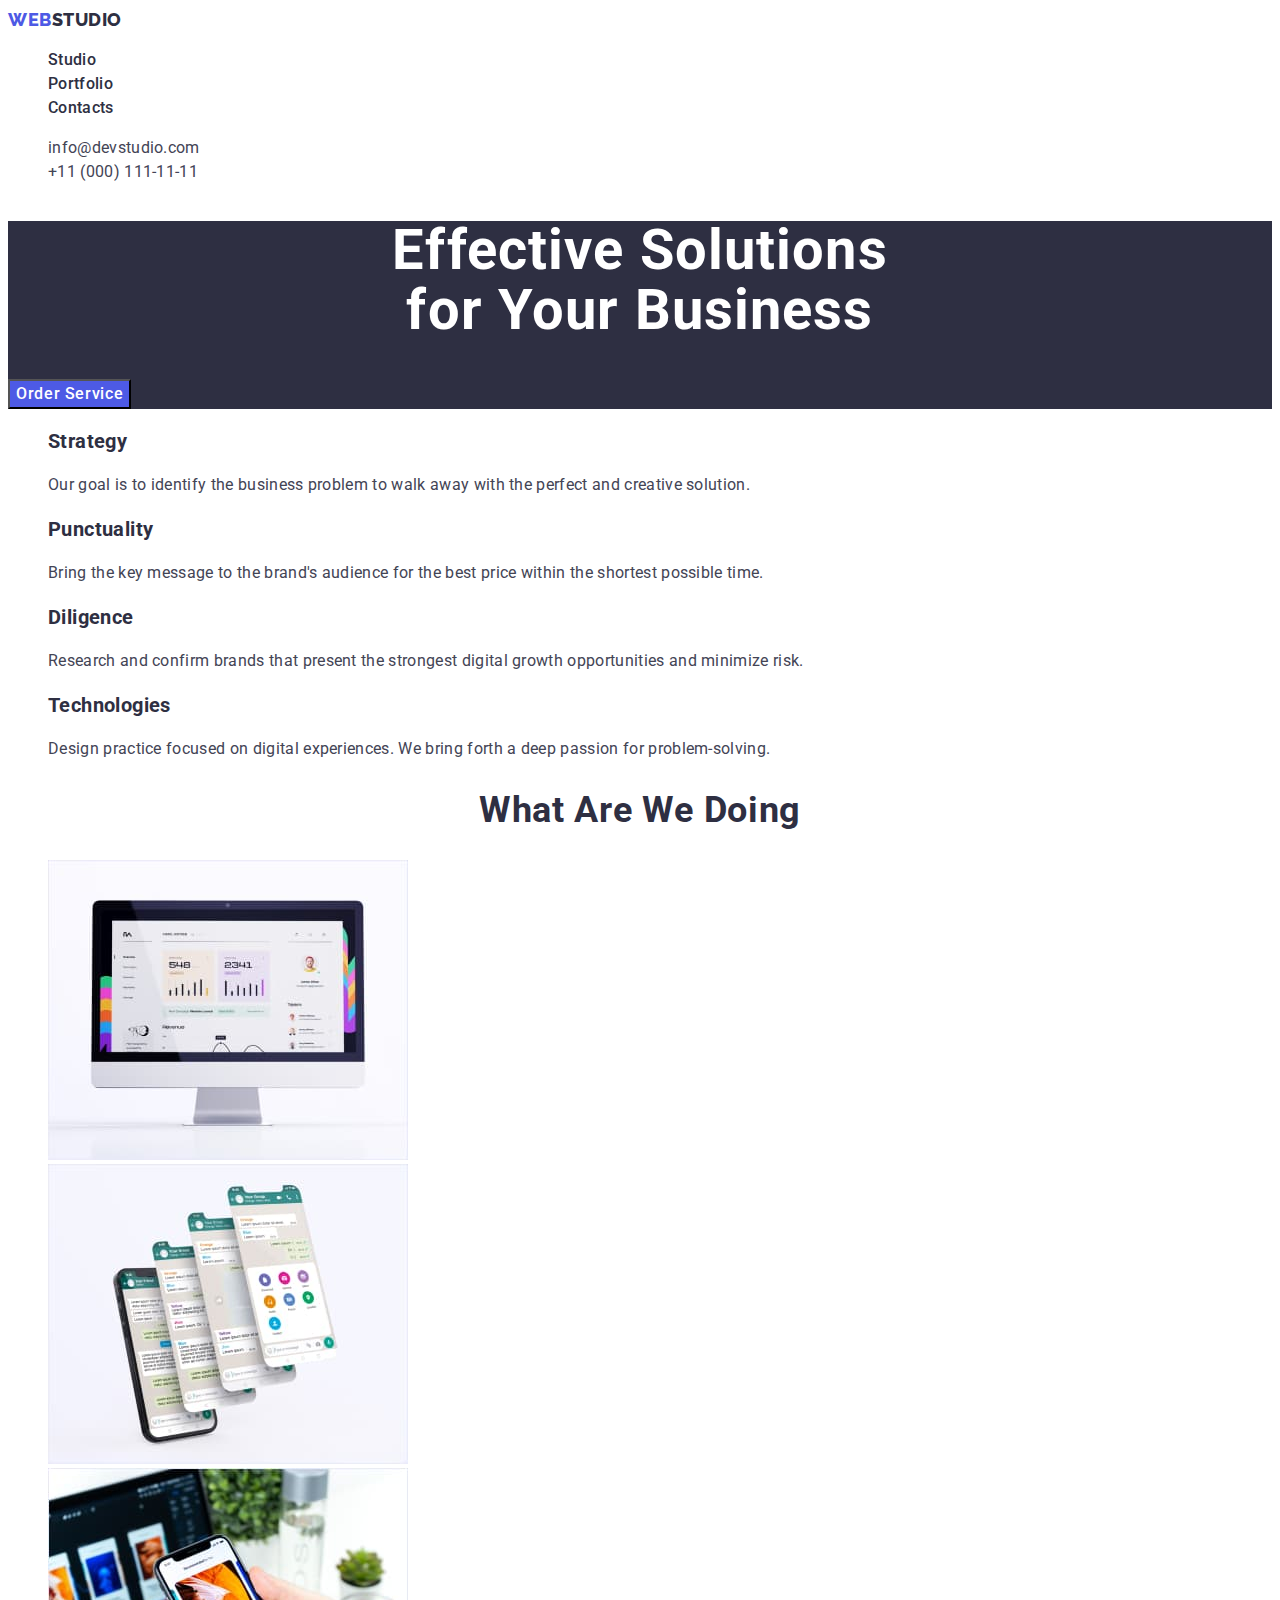
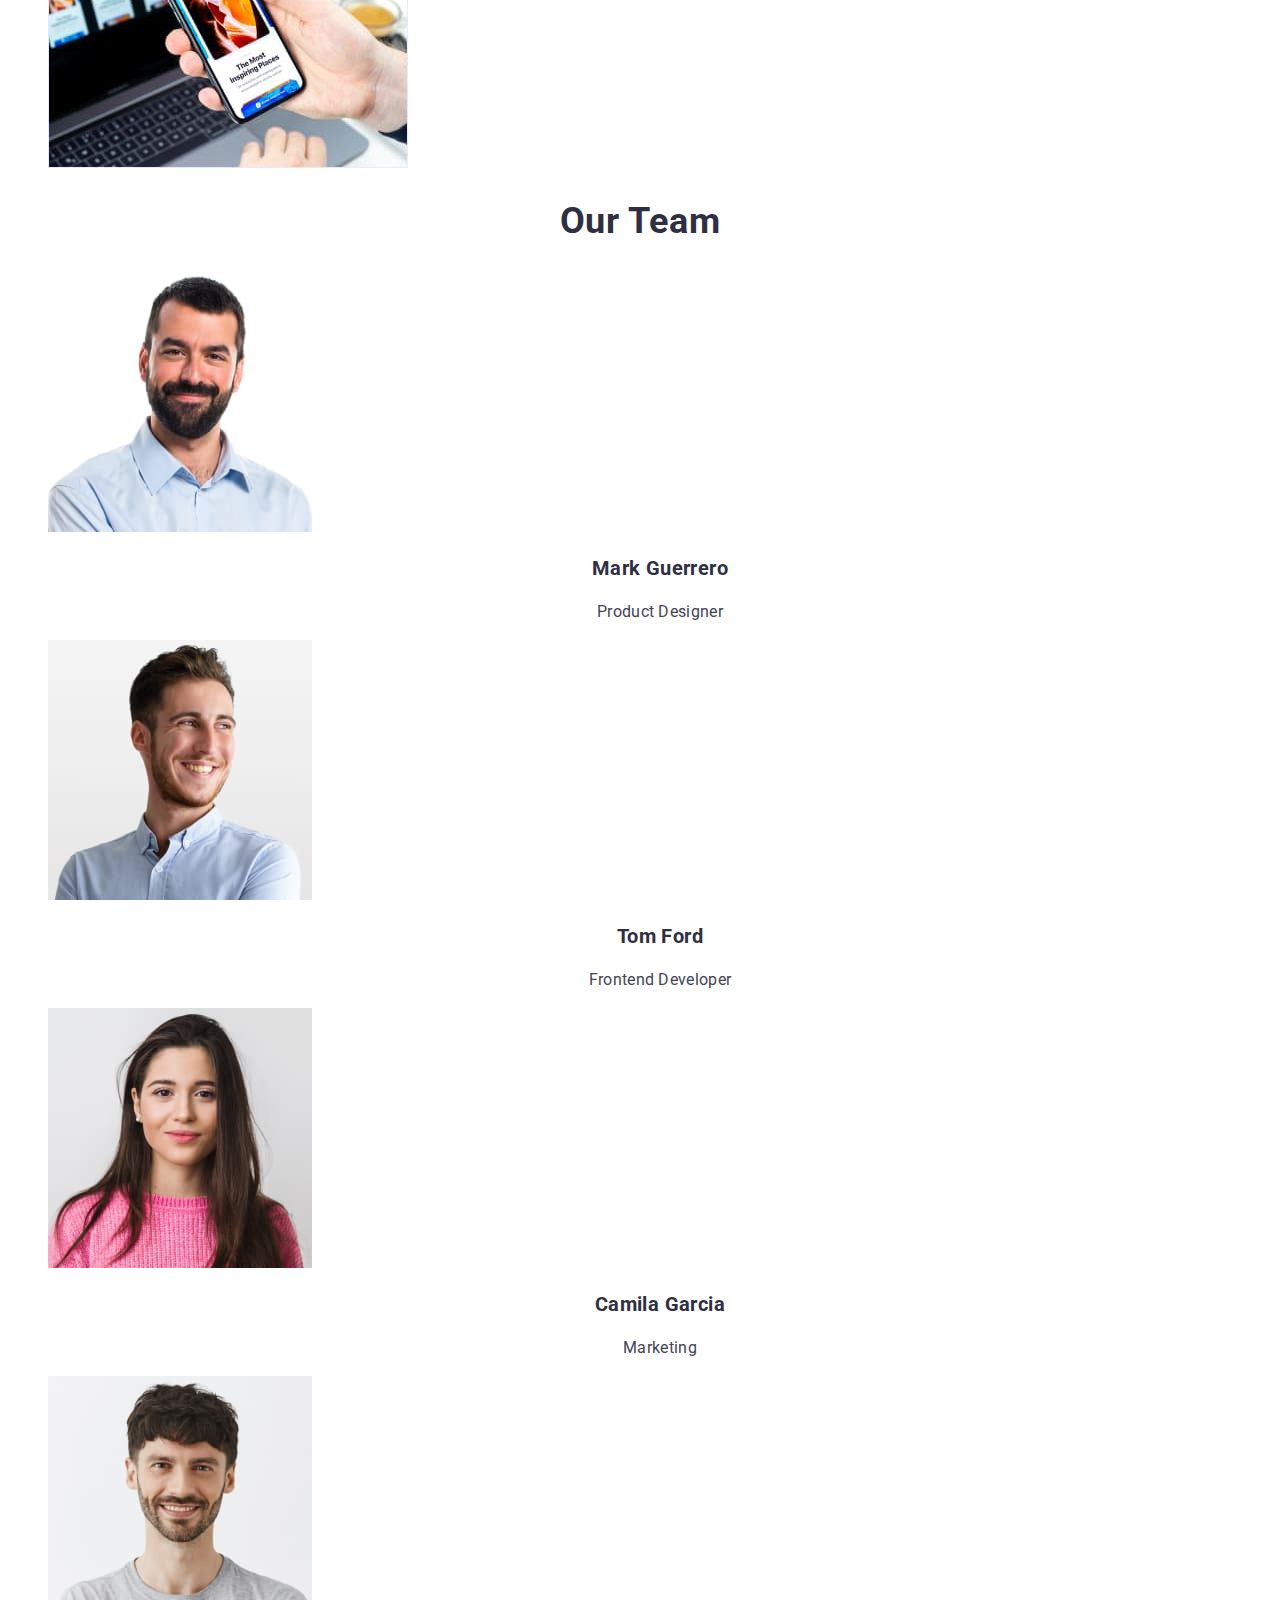
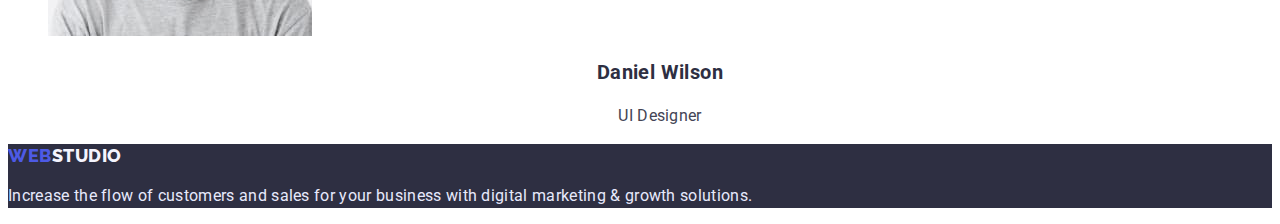
<file: index.html>
<!DOCTYPE html>
<html lang="en">
<head>
    <meta charset="UTF-8">
    <meta http-equiv="X-UA-Compatible" content="IE=edge">
    <meta name="viewport" content="width=device-width, initial-scale=1.0">
    <title>Webstudio</title>
    <link rel="preconnect" href="https://fonts.googleapis.com"><link rel="preconnect" href="https://fonts.gstatic.com" crossorigin>
    <link href="https://fonts.googleapis.com/css2?family=Raleway:wght@800&family=Roboto:wght@400;500;700;900&display=swap" rel="stylesheet">
    <link href="css/styles.css" rel="stylesheet"/>
</head>
<body>
    <header class="header">
        <nav class="header-navigation">
        <a href="./index.html" class="logo link logotype"><span class="logo-web logotype">Web</span>Studio</a>
            <ul class="header-list list">
                <li class="header-item"><a href="./index.html" class="header-link link">Studio</a></li>
                <li class="header-item"><a href="./portfolio.html"class="header-link link">Portfolio</a></li>
                <li class="header-item"><a href=""class="header-link link">Contacts</a></li>
            </ul>
        </nav>
        <address class="address">
<ul class="address-list list">
    <li class="address-item-mail"><a href="mailto:info@devstudio.com" class="header-mail link">info@devstudio.com</a></li>
    <li class="address-item-tel"><a href="tel:+110001111111" class="header-tel link">+11 (000) 111-11-11</a></li>
</ul>
        </address>
        </header>
        <main>
        <section class="hero">
            <h1 class="hero-title">Effective Solutions <br/> for Your Business</h1>
            <button type="button" class="hero-btn" >Order Service</button>
        </section>
        <section class="feature">
            <h2 class="visually-hidden">Our Features</h2>
            <ul class="feature-list list">
                <li class="feature-item">
                    <h3 class="feature-item-title">Strategy</h3>
                    <p class="feature-item-text">Our goal is to identify the business problem to walk away with the perfect and creative solution.</p>
                </li>
                <li class="feature-item">
                    <h3 class="feature-item-title">Punctuality</h3>
                    <p class="feature-item-text">Bring the key message to the brand's audience for the best price within the shortest possible time.</p>
                </li>
                <li class="feature-item">
                    <h3 class="feature-item-title">Diligence</h3>
                    <p class="feature-item-text">Research and confirm brands that present the strongest digital growth opportunities and minimize risk.</p>
                </li>
                <li class="feature-item">
                    <h3 class="feature-item-title">Technologies</h3>
                    <p class="feature-item-text">Design practice focused on digital experiences. We bring forth a deep passion for problem-solving.</p>
                </li>
            </ul>
        </section>
        <section class="gallery">
            <h2 class="gallery-title">What are we doing</h2>
            <ul class="gallery-list list">
                <li class="gallery-item"><img src="./images/img11.jpg" alt="Monitor" width="360"></li>
                <li class="gallery-item"><img src="./images/img12.jpg" alt="Mobile display" width="360"></li>
                <li class="gallery-item"><img src="./images/img13.jpg" alt="Laptop and smartphone" width="360"></li>
            </ul>
        </section>
        <section class="team">
            <h2 class="team-title">Our Team</h2>
            <ul class="team-list list">
                <li class="team-item"><img src="./images/card1.jpg" alt="Mark Guerrero" width="264">
                    <h3 class="team-item-title">Mark Guerrero</h3>
                    <p class="team-item-text">Product Designer</p></li>
                <li class="team-item"><img src="./images/card2.jpg" alt="Tom Ford" width="264">
                    <h3 class="team-item-title">Tom Ford</h3>
                    <p class="team-item-text">Frontend Developer</p></li>
                <li class="team-item"><img src="./images/card3.jpg" alt="Camila Garcia" width="264">
                    <h3 class="team-item-title">Camila Garcia</h3>
                    <p class="team-item-text">Marketing</p></li>
                <li class="team-item"><img src="./images/card4.jpg" alt="Daniel Wilson" width="264">
                    <h3 class="team-item-title">Daniel Wilson</h3>
                    <p class="team-item-text">UI Designer</p></li>
            </ul>
        </section>
    </main>
    <footer class="footer">
        <a href="./index.html" class="logo link logotype" target="_blank"><span class="logo-web logotype">Web</span>Studio</a>
        <p class="footer-text">Increase the flow of customers and sales for your business with digital marketing & growth solutions.</p>
    </footer>
</body>
</html>
</file>
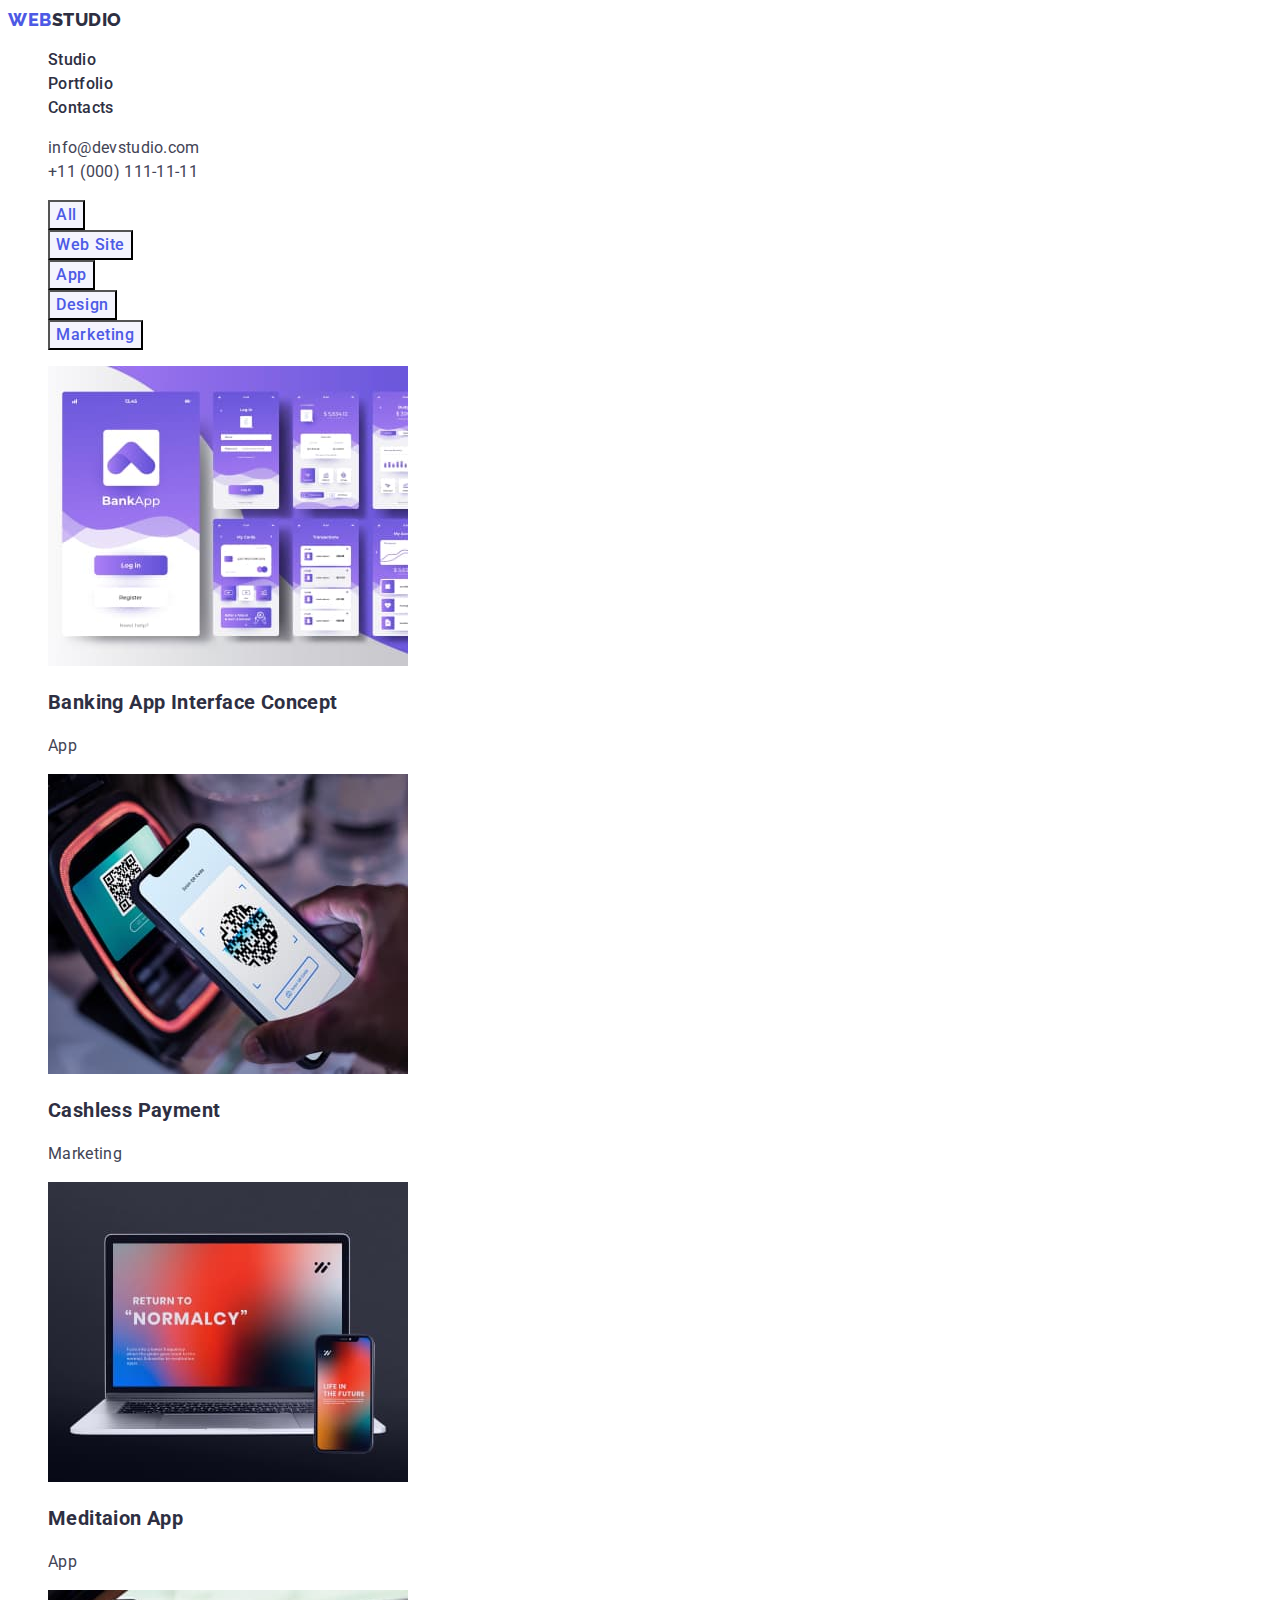
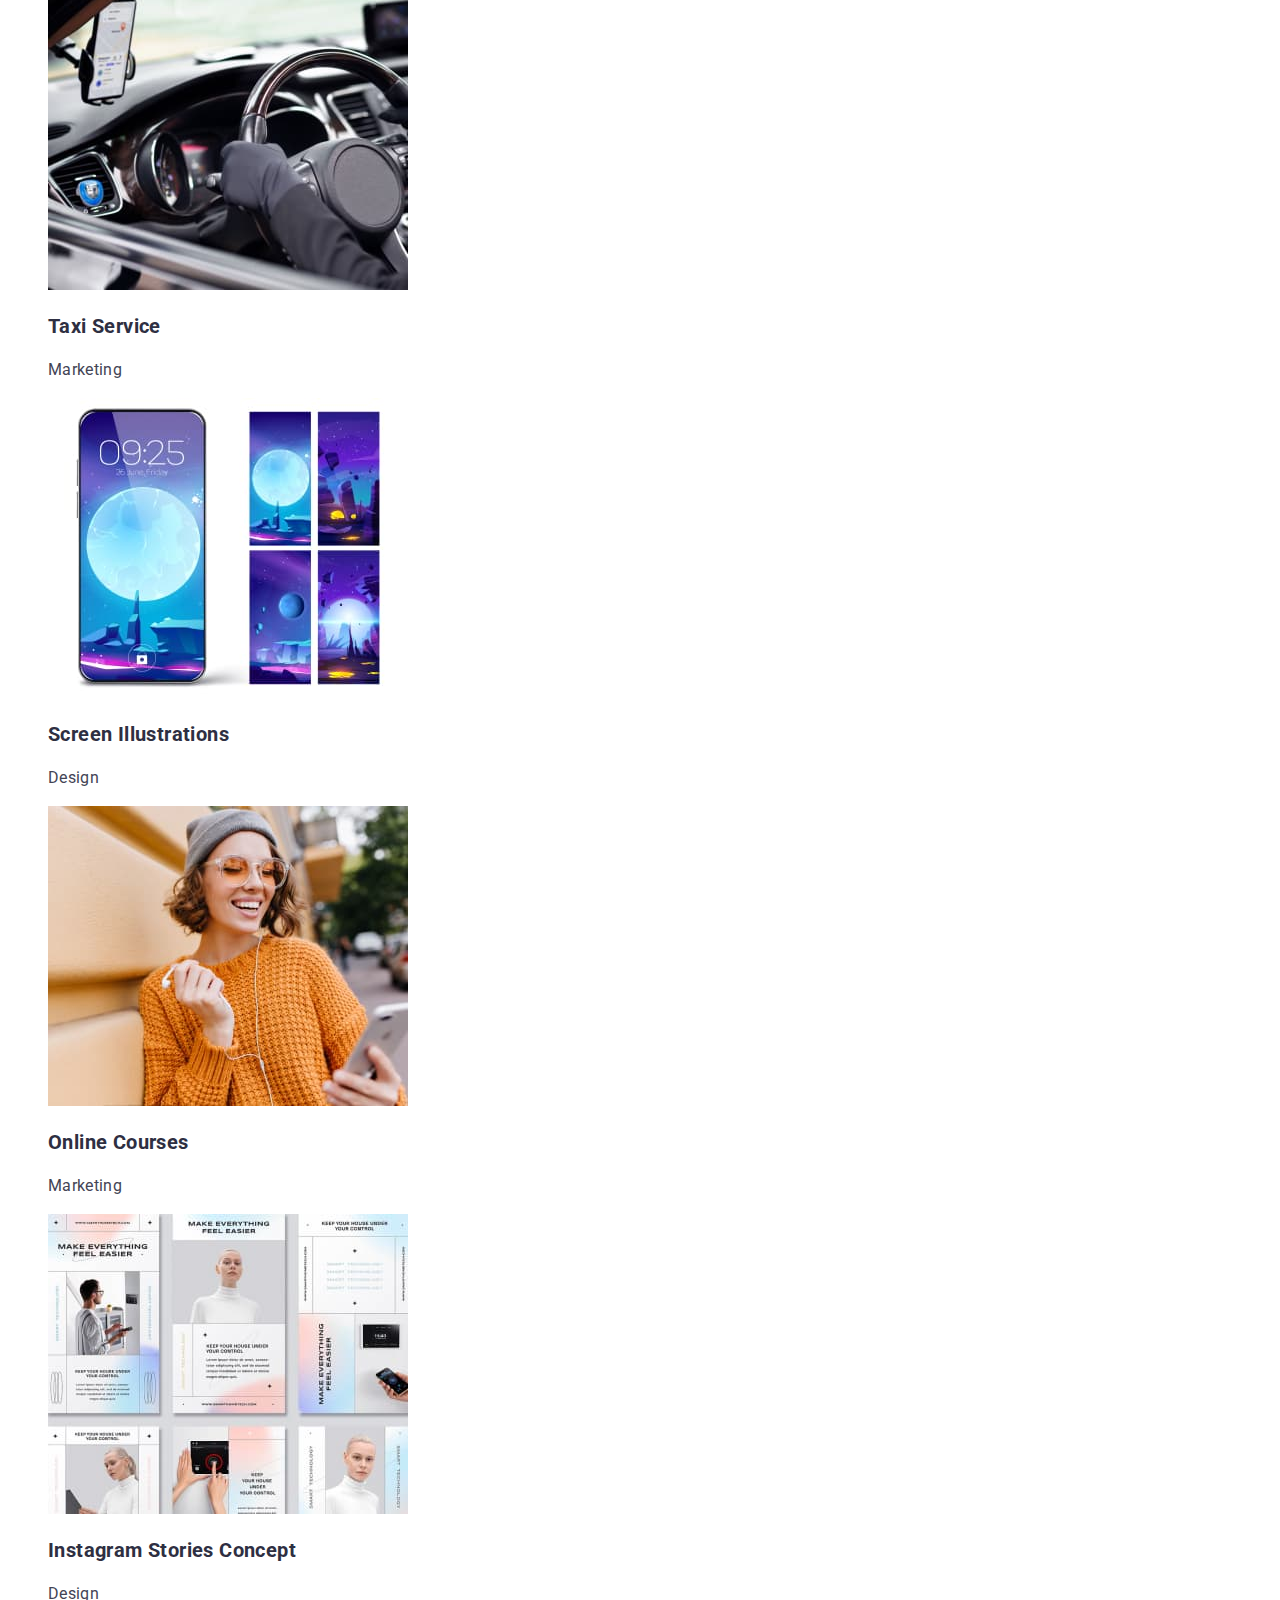
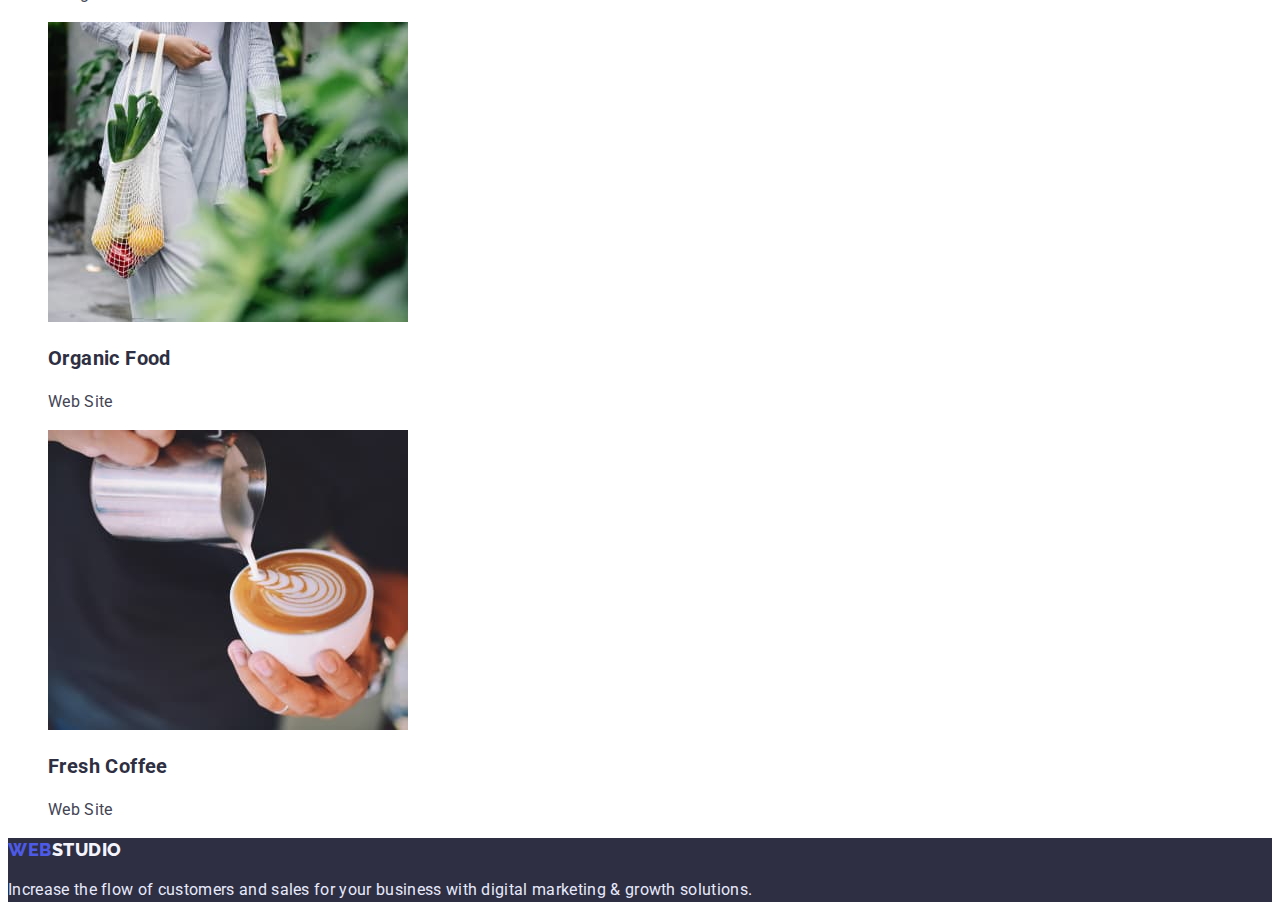
<file: portfolio.html>
<!DOCTYPE html>
<html lang="en">
<head>
    <meta charset="UTF-8">
    <meta http-equiv="X-UA-Compatible" content="IE=edge">
    <meta name="viewport" content="width=device-width, initial-scale=1.0">
    <title>Webstudio</title>
    <link rel="preconnect" href="https://fonts.googleapis.com"><link rel="preconnect" href="https://fonts.gstatic.com" crossorigin>
    <link href="https://fonts.googleapis.com/css2?family=Raleway:wght@800&family=Roboto:wght@400;500;700;900&display=swap" rel="stylesheet">
    <link href="css/styles.css" rel="stylesheet"/>
</head>
<body>
    <header class="header">
        <nav class="header-navigation">
        <a href="./index.html" class="logo link logotype"><span class="logo-web logotype">Web</span>Studio</a>
            <ul class="header-list list">
                <li class="header-item"><a href="./index.html" class="header-link link">Studio</a></li>
                <li class="header-item"><a href="./Portfolio.html" class="header-link link">Portfolio</a></li>
                <li class="header-item"><a href="" class="header-link link">Contacts</a></li>
            </ul>
        </nav>
        <address class="address">
<ul class="address-list list">
    <li class="address-item-mail"><a href="mailto:info@devstudio.com" class="header-mail link">info@devstudio.com</a></li>
    <li class="address-item-tel"><a href="tel:+110001111111" class="header-tel link">+11 (000) 111-11-11</a></li>
</ul>
        </address>
        </header>
        <main>
            <h1 class="visually-hidden">Portfolio</h1>
        <section class="portfolio">
            <ul class="portfolio-btn-list list">
                <li class="portfolio-btn-item"><button type="button">All</button></li>
                <li class="portfolio-btn-item"><button type="button">Web Site</button></li>
                <li class="portfolio-btn-item"><button type="button">App</button></li>
                <li class="portfolio-btn-item"><button type="button">Design</button></li>
                <li class="portfolio-btn-item"><button type="button">Marketing</button></li>
            </ul>
            <h2 class="portfolio-title visually-hidden">Photo gallery</h2>
            <ul class="portfolio-list list">
                <li class="portfolio-item"><img src="./images/img1.jpg" alt="Banking App Interface Concept" width="360">
                    <h3 class="portfolio-item-title">Banking App Interface Concept</h3>
                    <p class="portfolio-item-text">App</p></li>
                <li class="portfolio-item"><img src="./images/img2.jpg" alt="Cashless Payment" width="360">
                    <h3 class="portfolio-item-title">Cashless Payment</h3>
                    <p class="portfolio-item-text">Marketing</p></li>
                <li class="portfolio-item"><img src="./images/img3.jpg" alt="Meditaion App" width="360">
                    <h3 class="portfolio-item-title">Meditaion App</h3>
                    <p class="portfolio-item-text">App</p></li>
                <li class="portfolio-item"><img src="./images/img4.jpg" alt="Taxi Service" width="360">
                    <h3 class="portfolio-item-title">Taxi Service</h3>
                    <p class="portfolio-item-text">Marketing</p></li>
                <li class="portfolio-item"><img src="./images/img5.jpg" alt="Screen Illustrations" width="360">
                    <h3 class="portfolio-item-title">Screen Illustrations</h3>
                    <p class="portfolio-item-text">Design</p></li>
                <li class="portfolio-item"><img src="./images/img6.jpg" alt="Online Courses" width="360">
                    <h3 class="portfolio-item-title">Online Courses</h3>
                    <p class="portfolio-item-text">Marketing</p></li>
                <li class="portfolio-item"><img src="./images/img7.jpg" alt="Instagram Stories Concept" width="360">
                    <h3 class="portfolio-item-title">Instagram Stories Concept</h3>
                    <p class="portfolio-item-text">Design</p></li>
                <li class="portfolio-item"><img src="./images/img8.jpg" alt="Organic Food" width="360">
                    <h3 class="portfolio-item-title">Organic Food</h3>
                    <p class="portfolio-item-text">Web Site</p></li>
                <li class="portfolio-item"><img src="./images/img9.jpg" alt="Fresh Coffee" width="360">
                    <h3 class="portfolio-item-title">Fresh Coffee</h3>
                    <p class="portfolio-item-text">Web Site</p></li>
            </ul>
        </section>
    </main>
    <footer class="footer">
        <a href="./index.html" class="logo link logotype" target="_blank"><span class="logo-web logotype">Web</span>Studio</a>
        <p class="footer-text">Increase the flow of customers and sales for your business with digital marketing & growth solutions.</p>
    </footer>
</body>
</html>
</file>
<file: css/styles.css>
:root {
  --accent-color: #2E2F42;
  --primery-font: 'Roboto', sans-serif;
  --secondary-font: 'Raleway', sans-serif;
  --primery-color: #404BBF;
  --secondary-color: #434455;
}
body {
  font-family: var(--primery-font);
  font-size: 16px;
  font-weight: 500;
  font-color: #434455;
  background-color: #FFFFFF;
}
.list {
  list-style: none;
}
.link {
  text-decoration: none;
}
.logotype {
  font-family: var(--secondary-font);
  font-weight: 800;
  font-size: 18px;
  line-height: 1.33;
  display: flex;
  align-items: center;
  letter-spacing: 0.03em;
  text-transform: uppercase;
}
.header {
}
.header-navigation {
}
.logo {
  color: var(--accent-color);
}
.logo-web {
  color: #4D5AE5;
}
.header-list {
}
.header-item a {
  line-height: 1.5;
  letter-spacing: 0.02em;
  color: var(--accent-color);
}
.header-item :hover,
.header-item :focus{
  color: var(--primery-color);
}
.header-link {
}
.address-item-mail a {
  font-style: normal;
  font-weight: 400;
  line-height: 1.5;
  letter-spacing: 0.02em;
  color: var(--secondary-color);
}
.address-item-mail :hover,
.address-item-mail :focus {
  color: var(--primery-color);
}
.address-item-tel a {  
  font-style: normal;
  font-weight: 400;
  line-height: 1.5;
  letter-spacing: 0.02em;
  color: var(--secondary-color);
}
.address-item-tel :hover,
.address-item-tel :focus {
  color: var(--primery-color);
}
.hero {
  background: var(--accent-color);
}
.hero-title {
  font-weight: 700;
  font-size: 56px;
  line-height: 1.07;
  text-align: center;
  letter-spacing: 0.02em;
  color: #FFFFFF;  
}
.hero-btn {
  font-family: inherit;
  font-weight: 500;
  font-size: 16px;
  line-height: 1.5;
  display: flex;
  align-items: center;
  letter-spacing: 0.04em;
  color: #FFFFFF;
  background: #4D5AE5;
  cursor: pointer;
}
.hero-btn:hover,
.hero-btn:focus { 
  background: var(--primery-color);
}
 
.visually-hidden { 
position:
absolute; 
width: 1px; 
height: 1px; 
margin:
-1px; 
padding: 0; 
overflow:
hidden; 
border: 0; 
clip: rect(0
0 0 0); 
}   
.portfolio {    
}
.portfolio-btn-list { 
}
.portfolio-btn-list :hover,
.portfolio-btn-list :focus {
}
.portfolio-btn-item button {
  font-family: inherit;
  font-weight: 500;
  font-size: 16px;
  text-decoration: none;
  line-height: 1.5;
  display: flex;
  align-items: center;
  text-align: center;
  letter-spacing: 0.04em; 
  color: #4D5AE5;  
  background: #F4F4FD;
}
.portfolio-btn-item :hover,
.portfolio-btn-item :focus {
  color: #FFFFFF;
  background-color: var(--primery-color);    
  cursor: pointer;
}
.portfolio-title {
}
.portfolio-list {
}
.portfolio-item {
}
.portfolio-item-title {
  font-size: 20px;
  line-height: 1.2;
  letter-spacing: 0.02em;
  color: var(--accent-color);
}
.portfolio-item-text {
  font-weight: 400;
  line-height: 1.5;
  letter-spacing: 0.02em;
  color: var(--secondary-color);
}
.feature {
}
.feature-list {
}
.feature-item {
}
.feature-item-title {
  font-size: 20px;
  line-height: 1.2;
  letter-spacing: 0.02em;
  color: var(--accent-color);
}
.feature-item-text {
  font-weight: 400;
  line-height: 1.5;
  letter-spacing: 0.02em;
  color: var(--secondary-color);
}
.gallery {
}
.gallery-title {
  font-weight: 700;
  font-size: 36px;
  line-height: 1.11;
  text-align: center;
  letter-spacing: 0.02em;
  text-transform: capitalize;
  color: var(--accent-color);
}
.gallery-list {
}
.gallery-item {
}
.team {
}
.team-title {
  font-weight: 700;
  font-size: 36px;
  line-height: 1.11;
  text-align: center;
  letter-spacing: 0.02em;
  text-transform: capitalize;
  color: var(--accent-color);
}
.team-list {
}
.team-item {
}
.team-item-title {
  font-size: 20px;
  line-height: 1.2;
  text-align: center;
  letter-spacing: 0.02em;
  color: var(--accent-color);
}
.team-item-text {
  line-height: 1.5;
  text-align: center;
  letter-spacing: 0.02em;
  color: var(--secondary-color);
  font-weight: 400;
}
/* ----------------------FOOTER------------------ */
.footer {
  background: var(--accent-color);
}
.footer .logo {
  color: #F4F4FD;
}
.footer-text {
  font-weight: 400;
  line-height: 1.5;
  letter-spacing: 0.02em;
  color: #E7E9FC;
}
</file>
